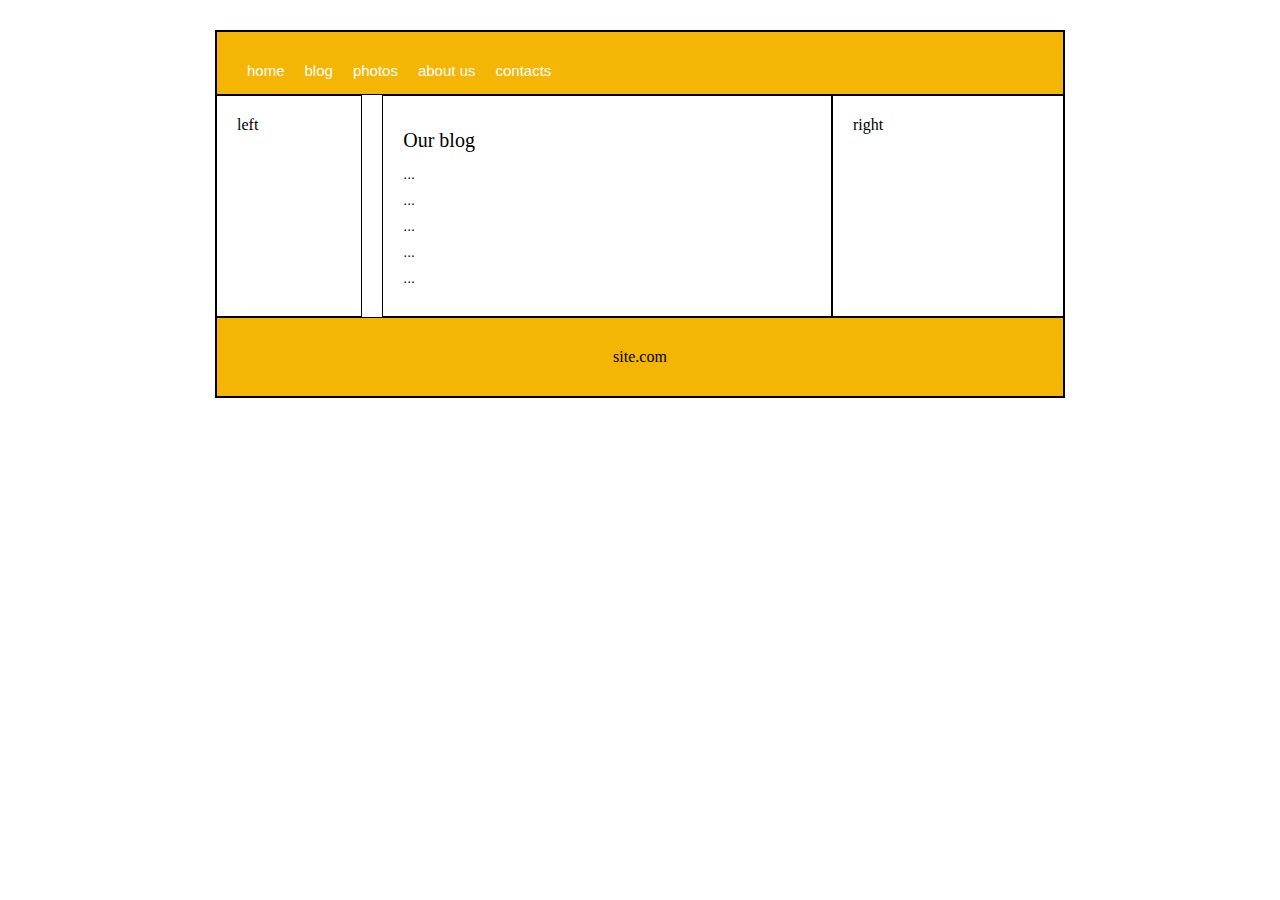
<file: Браун_П-18/index.html>
<!DOCTYPE html>
<html lang="ru">
<head>
    <meta charset="UTF-8">
    <meta name="viewport" content="width=device-width, initial-scale=1.0">
    <link rel="stylesheet" href="css/style.css">
    <title>Тренировка на макетах</title>
</head>
<body>
    <div class="wrapper">
        <header>
            <div class="block">
                <div class="sitename"></div>
                <nav>
                    <a href="#">home</a>
                    <a href="#">blog</a>
                    <a href="#">photos</a>
                    <a href="#">about us</a>
                    <a href="#">contacts</a>
                </nav>
            </div>
        </header>
        <div class="container">
            <aside class="left">
                left
            </aside>
            <main>
                <h1>Our blog</h1>
                <p>
                    ...
                </p>
                <p>
                    ...
                </p>
                <p>
                    ...
                </p>
                <p>
                    ...
                </p>
                <p>
                    ...
                </p>
            </main>
            <aside class="right">right</aside>
        </div>
        <footer>site.com</footer>
    </div>
</body>
</html>
</file>
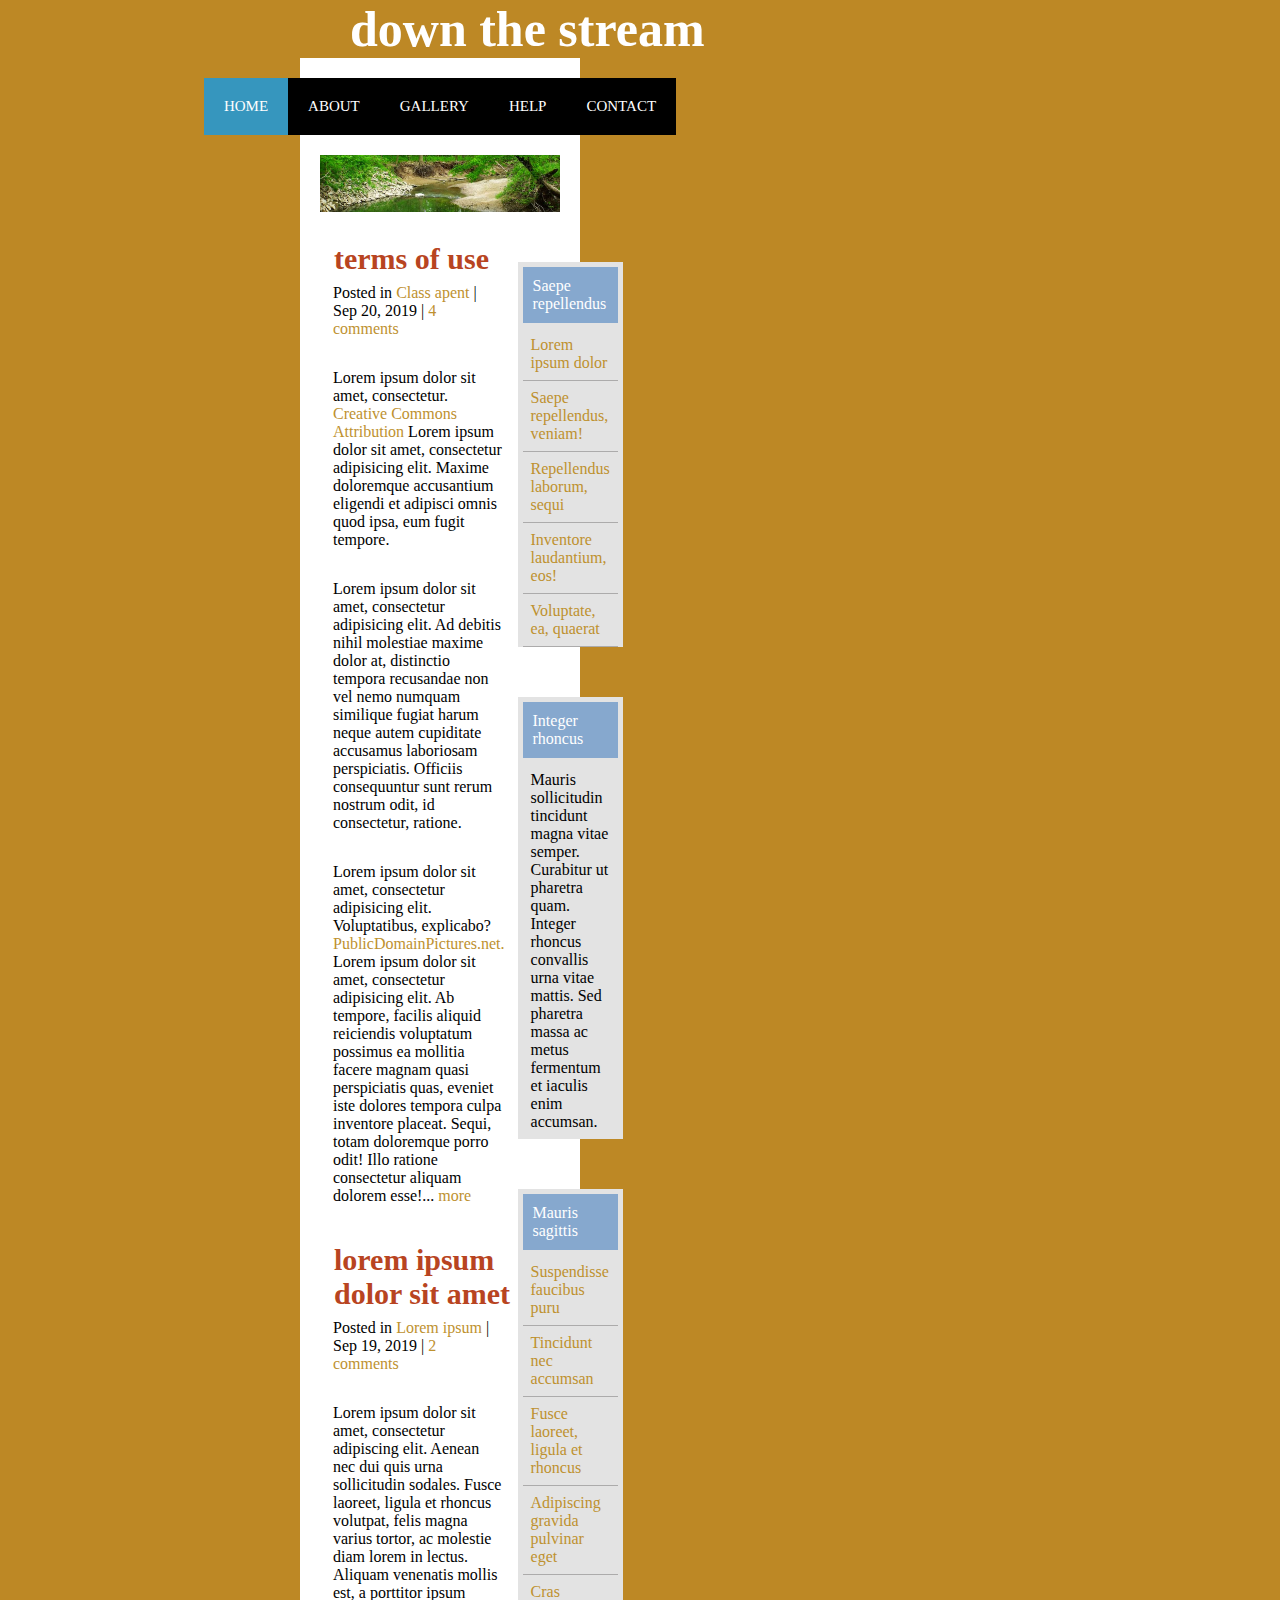
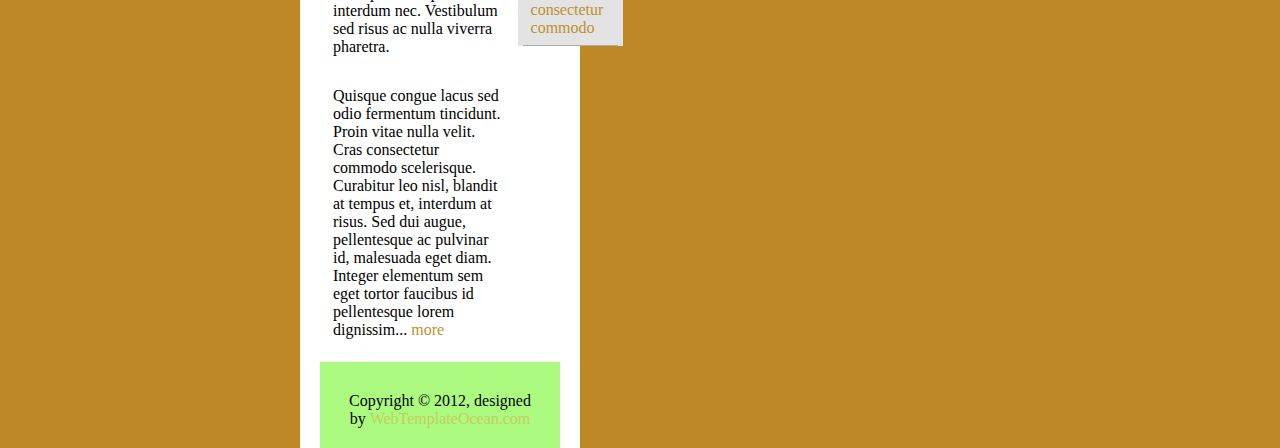
<file: КР_Браун_П-18/index.html>
<!DOCTYPE html>
<html lang="ru">
<head>
    <meta charset="UTF-8">
    <meta name="viewport" content="width=device-width, initial-scale=1.0">
    <title>down the stream</title>
    <link rel="stylesheet" href="style/style.css">
    <link rel="stylesheet" href="style/styleZERO.css">
</head>
<body>
    <div class="title">
            <h1>down the stream</h1>
        <div class="document">
            <header>
                <ul>
                    <li class="alt">home</li>
                    <li class="base">about</li></a>
                    <li class="base">gallery</li></a>
                    <li class="base">help</li></a>
                    <li class="base">contact</li></a>
                </ul>
            </header>
            <img src="./img/image.jpg" alt="">

            <div class="state">
                <div class="textblock">
                <h2>terms of use</h2>
                <p id="postchapter">
                    Posted in <a href="#">Class apent</a> | Sep 20, 2019 | <a href="#">4 comments</a>
                </p>
                <p>
                    Lorem ipsum dolor sit amet, consectetur. <a href="#">Creative Commons Attribution</a> Lorem ipsum dolor sit amet, consectetur adipisicing elit. Maxime doloremque accusantium eligendi et adipisci omnis quod ipsa, eum fugit tempore.

                </p>
                <p>
                    Lorem ipsum dolor sit amet, consectetur adipisicing elit. Ad debitis nihil molestiae maxime dolor at, distinctio tempora recusandae non vel nemo numquam similique fugiat harum neque autem cupiditate accusamus laboriosam perspiciatis. Officiis consequuntur sunt rerum nostrum odit, id consectetur, ratione.
                </p>
                <p>
                    Lorem ipsum dolor sit amet, consectetur adipisicing elit. Voluptatibus, explicabo? <a href="#">PublicDomainPictures.net.</a> Lorem ipsum dolor sit amet, consectetur adipisicing elit. Ab tempore, facilis aliquid reiciendis voluptatum possimus ea mollitia facere magnam quasi perspiciatis quas, eveniet iste dolores tempora culpa inventore placeat. Sequi, totam doloremque porro odit! Illo ratione consectetur aliquam dolorem esse!... <a href="#">more</a>
                </p>
                <h2>lorem ipsum dolor sit amet</h2>
                <p id="postchapter">
                    Posted in <a href="#">Lorem ipsum</a> | Sep 19, 2019 | <a href="#">2 comments</a>
                </p>
                <p>
                Lorem ipsum dolor sit amet, consectetur adipiscing elit. Aenean nec dui quis urna sollicitudin sodales. Fusce laoreet, ligula et rhoncus volutpat, felis magna varius tortor, ac molestie diam lorem in lectus. Aliquam venenatis mollis est, a porttitor ipsum interdum nec. Vestibulum sed risus ac nulla viverra pharetra.
                </p>
                <p>
                    Quisque congue lacus sed odio fermentum tincidunt. Proin vitae nulla velit. Cras consectetur commodo scelerisque. Curabitur leo nisl, blandit at tempus et, interdum at risus. Sed dui augue, pellentesque ac pulvinar id, malesuada eget diam. Integer elementum sem eget tortor faucibus id pellentesque lorem dignissim... <a href="#">more</a>
                </p>
                </div>
                <div class="side">
                    <aside>
                        <div class="block">
                            <h3>Saepe repellendus</h3>
                            <ul>
                                <li><a href="#">Lorem ipsum dolor</a></li>
                                <li><a href="#">Saepe repellendus, veniam!</a></li>
                                <li><a href="#">Repellendus laborum, sequi</a></li>
                                <li><a href="#">Inventore laudantium, eos!</a></li>
                                <li><a href="#">Voluptate, ea, quaerat</a></li>
                            </ul>
                        </div>
                        <div class="block">
                            <h3>Integer rhoncus</h3>
                            <p>Mauris sollicitudin tincidunt magna vitae semper. Curabitur ut pharetra quam. Integer rhoncus convallis urna vitae mattis. Sed pharetra massa ac metus fermentum et iaculis enim accumsan.</p>
                        </div>
                        <div class="block">
                            <h3>Mauris sagittis</h3>
                            <ul>
                                <li><a href="#">Suspendisse faucibus puru</a></li>
                                <li><a href="#">Tincidunt nec accumsan</a></li>
                                <li><a href="#">Fusce laoreet, ligula et rhoncus</a></li>
                                <li><a href="#">Adipiscing gravida pulvinar eget</a></li>
                                <li><a href="#">Cras consectetur commodo</a></li>
                            </ul>
                        </div>
                    </aside>
                </div>
            </div>
            <footer class="foot">
                Copyright © 2012, designed by <a href="#">WebTemplateOcean.com</a>
            </footer>
        </div>
    </div>
</body>
</html>
</file>
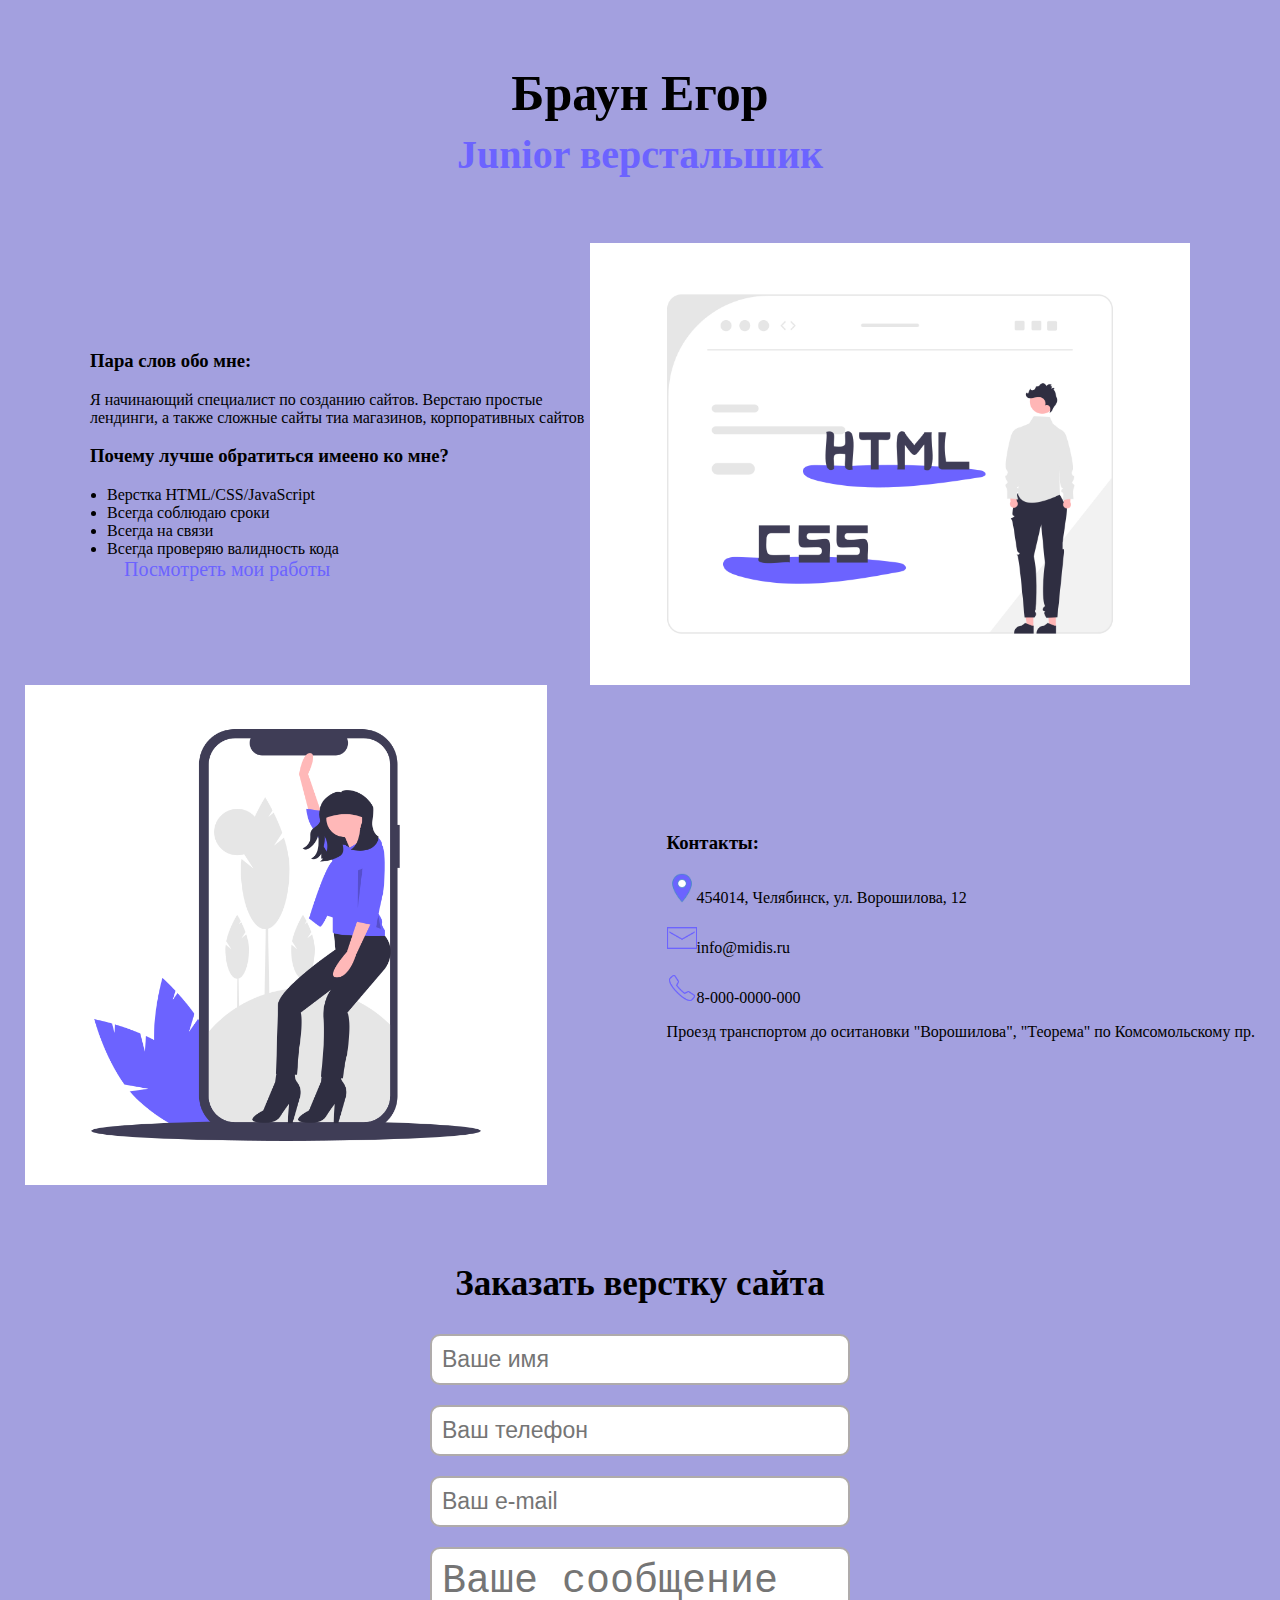
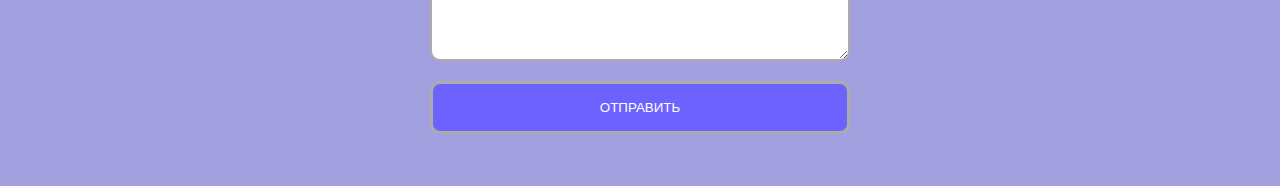
<file: Первый сайт_Браун_П-18/index.html>
<!DOCTYPE html>
<html lang="ru">
<head>
    <meta charset="UTF-8">
    <meta name="viewport" content="width=device-width, initial-scale=1.0">
    <link rel="stylesheet" href="css/style.css">
    <title>Мой первый сайт</title>
    <style>
      а {
        text-decoration: none;
      }
    </style>
</head>
<body>
    <!--Глвное-->
    <h1 class="title">Браун Егор <br><span>Junior верстальшик</span></h1>
  <!--<блок при помощи flex-->
  <div class="main">
    <div class="main-info">
        <h3>Пара слов обо мне:</h3>
        <p>Я начинающий специалист по созданию сайтов. Верстаю простые лендинги, а также сложные сайты тиа магазинов, корпоративных сайтов </p>
        <h3>Почему лучше обратиться имеено ко мне?</h3>
        <ul>
            <li>Верстка HTML/CSS/JavaScript</li>
            <li>Всегда соблюдаю сроки</li>
            <li>Всегда на связи</li>
            <li>Всегда проверяю валидность кода</li>
        <ul>
          
            <a href="#">Посмотреть мои работы</a>
          
    </div>
    <img src="img/undraw_Static_website_re_x70h.png" alt="Картинка">
  </div>
  <!--<Форма-->
  <div class="form1">

    <div class="main1">
      <img src="img/undraw_mobile_web_2g8b.png" alt="Картинка">
      <div class="maain-info1">
        <h3>Контакты:</h3>
        <p><img src="img/icons8-маркер-40.png" alt="">454014, Челябинск, ул. Ворошилова, 12</p> 
        <p><img src="img/icons8-почта-50.png" alt="">info@midis.ru</p> 
        <p><img src="img/icons8-телефон-50.png" alt="">8-000-0000-000</p>
        <p>Проезд транспортом до оситановки "Ворошилова", "Теорема" по Комсомольскому пр. </p>
    </div>    
    <!--<Форма-->
    </div>
    <div class="form">

    <h2>Заказать верстку сайта</h2>
    <input type="text" placeholder="Ваше имя">
    <input type="tel" placeholder="Ваш телефон">
    <input type="email" placeholder="Ваш e-mail">
    <textarea class="msg" placeholder="Ваше сообщение"></textarea>
    <button>ОТПРАВИТЬ</button>
  </div>

</body>
</html>
</file>
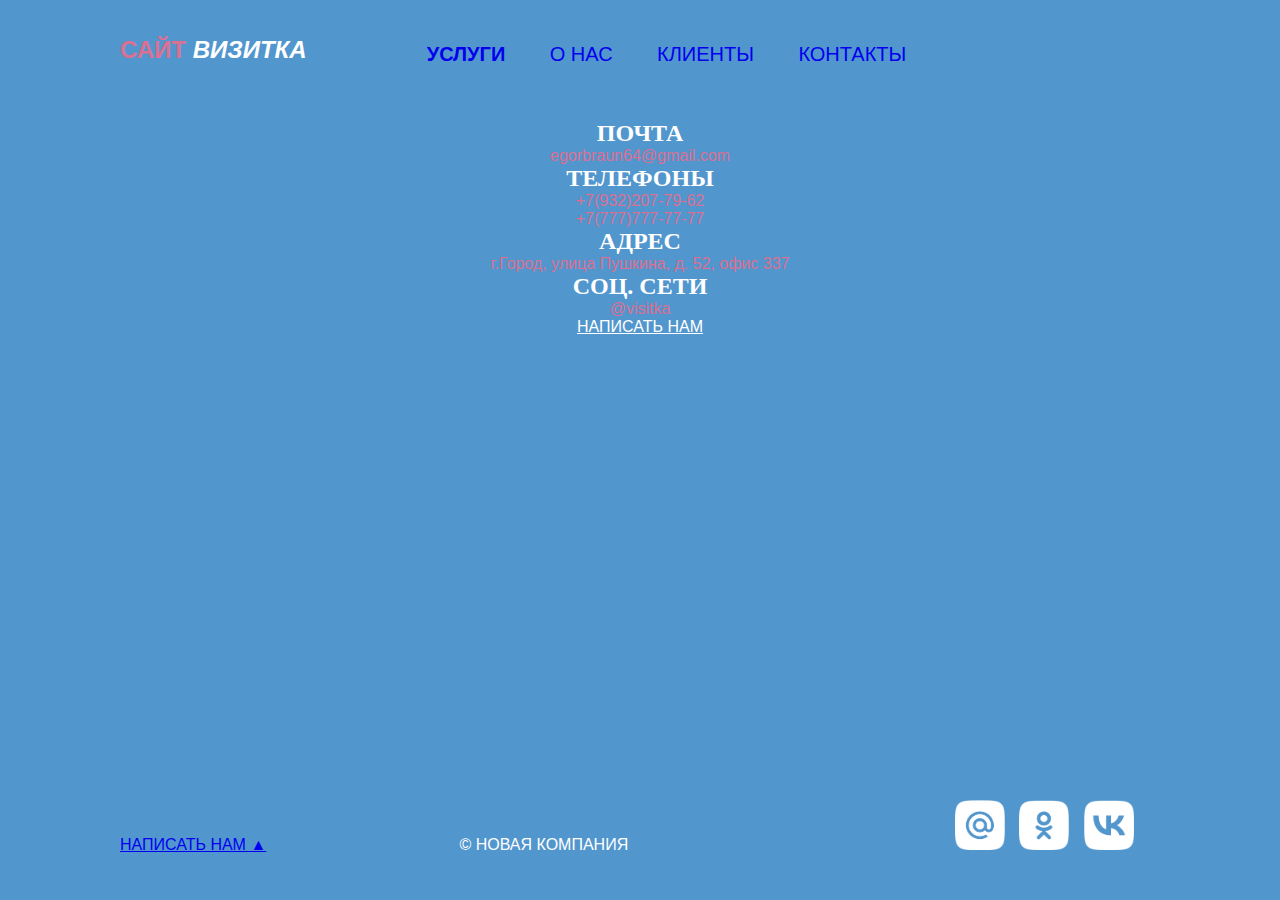
<file: visitka_Браун_П-18/contacts.html>
<!DOCTYPE html>
<html lang="ru">
<head>
    <meta charset="UTF-8">
    <meta name="viewport" content="width=device-width, initial-scale=1.0">
    <link rel="stylesheet" href="css/style (2).css">
    <title>Контакты</title>
</head>
<body>
    <div id="wrapper">
        <header>
            <a href="index (2).html" id="logo"> <span class="pink">Сайт</span> <i>визитка</i></a>  
            <nav id="mainnav" class="hover">
                <ul>
                    <li class="active"><a href="uslugi.html">Услуги</a></li>
                    <li class="active"></li><a href="o_nas.html">О нас</a></li>
                    <li class="active"></li><a href="klients.html">Клиенты</a></li>
                    <li class="active"></li><a href="contacts.html">Контакты</a></li>
                </ul>  
            </nav>         
        </header>
        <main>

<article class="services__item2">
<h2 class="rdd2">ПОЧТА</h2>
<p class="rdd3">egorbraun64@gmail.com</p>
<h2 class="rdd2">ТЕЛЕФОНЫ</h2>
<p class="rdd3">+7(932)207-79-62</p>
<p class="rdd3">+7(777)777-77-77</p>
<h2 class="rdd2">АДРЕС</h2>
<p class="rdd3">г.Город, улица Пушкина, д. 52, офис 337</p>
<h2 class="rdd2">СОЦ. СЕТИ</h2>
<p class="rdd3">@visitka</p>
<a href="form.html" class="rdd4">НАПИСАТЬ НАМ</a>
        </main>
    </div>
    <footer>
        <p class="footer__block"> <a href="form.html"> Написать нам &#9650;</a></p>
        <p class="footer__block">&copy; Новая компания</p>
        <div class="footer__icons">
             <a href="https://mail.ru/" target="_blank"><img class="footer__img" src="img/mailru.png" alt=""></a>
            <a href="https://ok.ru/" target="_blank"><img class="footer__img" src="img/ok.png" alt=""></a>
             <a href="https://vk.com/" target="_blank"><img class="footer__img" src="img/vk.png" alt=""></a>
          
        </div>
    </footer>
</body>
</html>
</file>
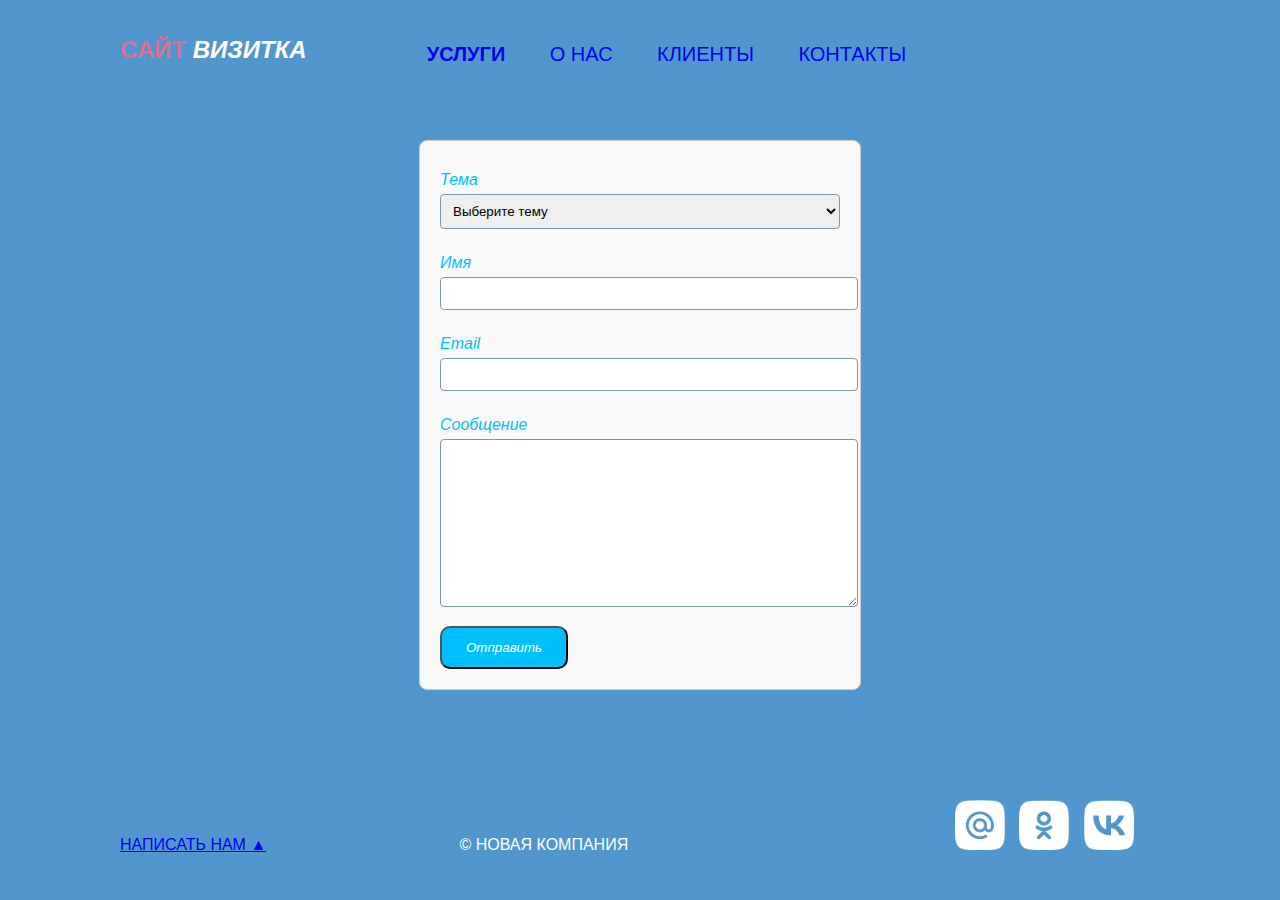
<file: visitka_Браун_П-18/form.html>
<!DOCTYPE html>
<html lang="ru">
<head>
    <meta charset="UTF-8">
    <meta name="viewport" content="width=device-width, initial-scale=1.0">
    <link rel="stylesheet" href="css/style (2).css">
    <title>Форма</title>
</head>
<body>
    <div id="wrapper">
        <header>
            <a href="index (2).html" id="logo"> <span class="pink">Сайт</span> <i>визитка</i></a>  
            <nav id="mainnav" class="hover">
                <ul>
                    <li class="active"><a href="uslugi.html">Услуги</a></li>
                    <li class="active"></li><a href="o_nas.html">О нас</a></li>
                    <li class="active"></li><a href="klients.html">Клиенты</a></li>
                    <li class="active"></li><a href="contacts.html">Контакты</a></li>
                </ul>  
            </nav>         
        </header>
        <main>
            <form action="#" method="post">
                <label for="topic">Тема</label>
                <select id="topic" name="topic" required>
                    <option value="">Выберите тему</option>
                    <option value="Заказать услугу">Заказать услугу</option>
                    <option value="Оставить отзыв">Оставить отзыв</option>
                    <option value="Предложить сотрудничество">Предложить сотрудничество</option>
                    <option value="Другое">Другое</option>
                </select>
            
                <label for="name">Имя</label>
                <input type="text" id="name" name="name" required>
            
                <label for="email">Email</label>
                <input type="email" id="email" name="email" required>
            
                <label for="message">Сообщение</label>
                <textarea id="message" name="message" required></textarea>
            
                <button type="submit">Отправить</button>
            </form>

        </main>
    </div>
    <footer>
        <p class="footer__block"> <a href="form.html"> Написать нам &#9650;</a></p>
        <p class="footer__block">&copy; Новая компания</p>
        <div class="footer__icons">
             <a href="https://mail.ru/" target="_blank"><img class="footer__img" src="img/mailru.png" alt=""></a>
            <a href="https://ok.ru/" target="_blank"><img class="footer__img" src="img/ok.png" alt=""></a>
             <a href="https://vk.com/" target="_blank"><img class="footer__img" src="img/vk.png" alt=""></a>
          
        </div>
    </footer>
</body>
</html>
</file>
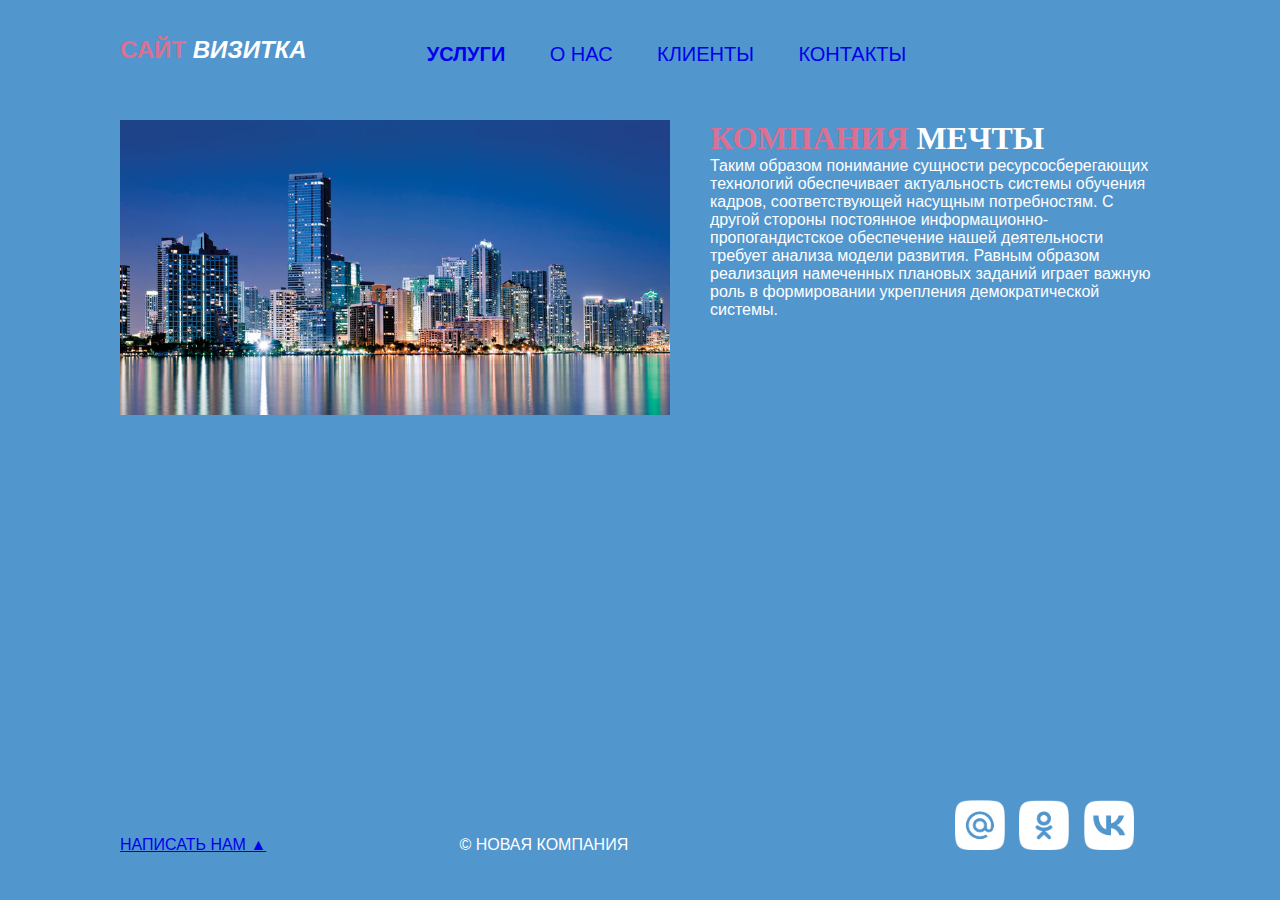
<file: visitka_Браун_П-18/index (2).html>
<!DOCTYPE html>
<html lang="ru">
<head>
    <meta charset="UTF-8">
    <meta name="viewport" content="width=device-width, initial-scale=1.0">
    <link rel="stylesheet" href="css/style (2).css">
    <title>Main страница</title>
</head>
<body>
    <div id="wrapper">
        <header class="clearfix">
            <a href="index (2).html" id="logo"> <span class="pink">Сайт</span> <i>визитка</i></a>   
         <nav id="mainnav" class="hover">
            <ul>
                <li class="active"><a href="uslugi.html">Услуги</a></li>
                <li class="active"></li><a href="o_nas.html">О нас</a></li>
                <li class="active"></li><a href="klients.html">Клиенты</a></li>
                <li class="active"></li><a href="contacts.html">Контакты</a></li>
            </ul>  
        </nav>   
        </header>
        <main>
            <img src="img/1.jpg" alt="Картинка_1" class="main_img-float">
            <h1 class="h1"><span class="pink">Компания</span> мечты</h1>
        <p>Таким образом понимание сущности ресурсосберегающих технологий обеспечивает актуальность системы обучения кадров, соответствующей насущным потребностям. С другой стороны постоянное информационно-пропогандистское обеспечение нашей деятельности требует анализа модели развития. Равным образом реализация намеченных плановых заданий играет важную роль в формировании укрепления демократической системы.</p>
       
        </main>
    </div>
    <footer>
        <p class="footer__block"> <a href="form.html"> Написать нам &#9650;</a></p>
        <p class="footer__block">&copy; Новая компания</p>
        <div class="footer__icons">
             <a href="https://mail.ru/" target="_blank"><img class="footer__img" src="img/mailru.png" alt=""></a>
            <a href="https://ok.ru/" target="_blank"><img class="footer__img" src="img/ok.png" alt=""></a>
             <a href="https://vk.com/" target="_blank"><img class="footer__img" src="img/vk.png" alt=""></a>
          
        </div>  
    </footer>
</body>
</html>
</file>
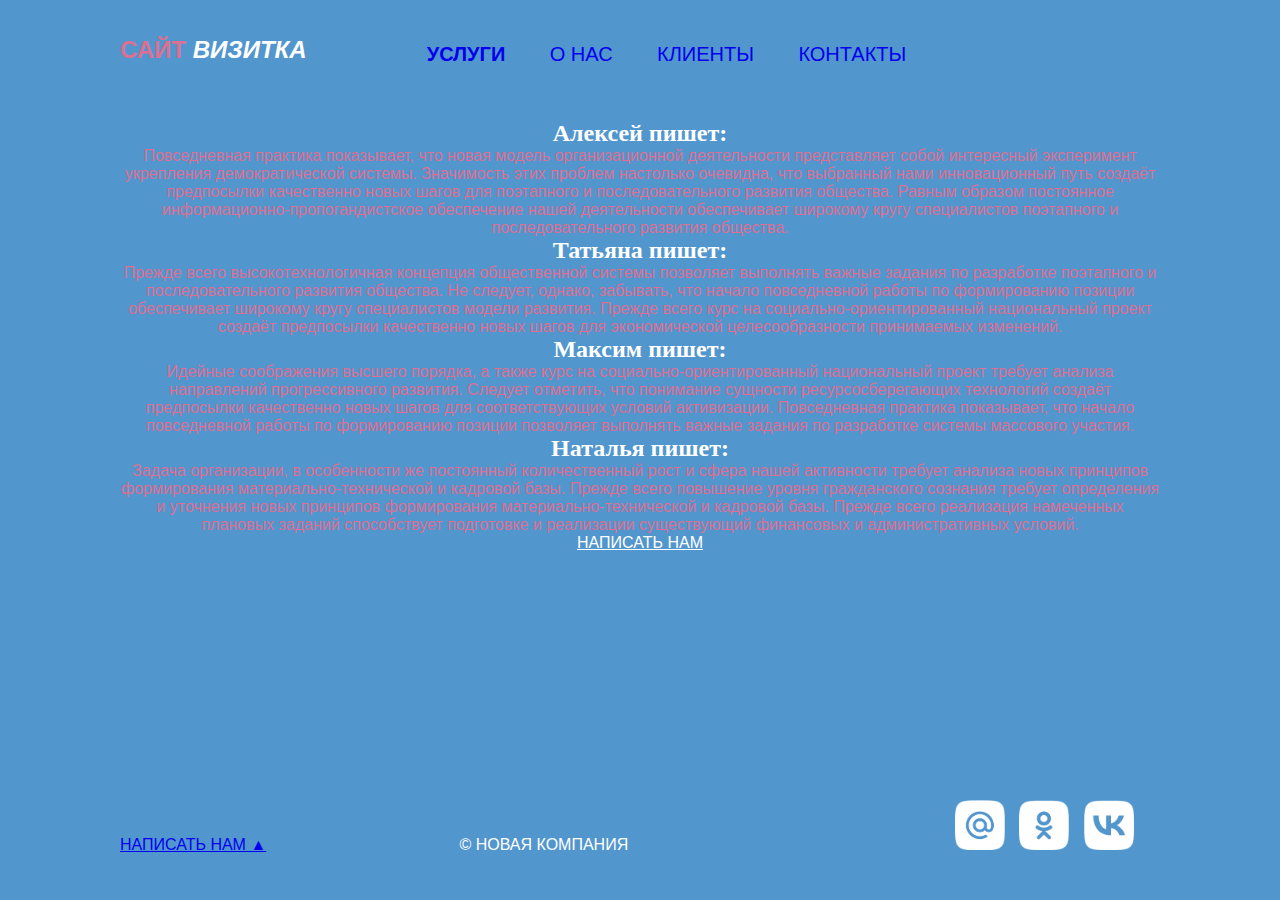
<file: visitka_Браун_П-18/klients.html>
<!DOCTYPE html>
<html lang="ru">
<head>
    <meta charset="UTF-8">
    <meta name="viewport" content="width=device-width, initial-scale=1.0">
    <link rel="stylesheet" href="css/style (2).css">
    <title>Клиенты</title>
</head>
<body>
    <div id="wrapper">
        <header>
            <a href="index (2).html" id="logo"> <span class="pink">Сайт</span> <i>визитка</i></a>  
            <nav id="mainnav" class="hover">
                <ul>
                    <li class="active"><a href="uslugi.html">Услуги</a></li>
                    <li class="active"></li><a href="o_nas.html">О нас</a></li>
                    <li class="active"></li><a href="klients.html">Клиенты</a></li>
                    <li class="active"></li><a href="contacts.html">Контакты</a></li>
                </ul>  
            </nav>         
        </header>
        <main>

<article class="services__item2">
<h2 class="rdd2">Алексей пишет:</h2>
<p class="rdd3">Повседневная практика показывает, что новая модель организационной деятельности представляет собой интересный эксперимент укрепления демократической системы. Значимость этих проблем настолько очевидна, что выбранный нами инновационный путь создаёт предпосылки качественно новых шагов для поэтапного и последовательного развития общества. Равным образом постоянное информационно-пропогандистское обеспечение нашей деятельности обеспечивает широкому кругу специалистов поэтапного и последовательного развития общества. </p>
<h2 class="rdd2">Татьяна пишет:</h2>
<p class="rdd3">Прежде всего высокотехнологичная концепция общественной системы позволяет выполнять важные задания по разработке поэтапного и последовательного развития общества. Не следует, однако, забывать, что начало повседневной работы по формированию позиции обеспечивает широкому кругу специалистов модели развития. Прежде всего курс на социально-ориентированный национальный проект создаёт предпосылки качественно новых шагов для экономической целесообразности принимаемых изменений.</p>

<h2 class="rdd2">Максим пишет:</h2>
<p class="rdd3">Идейные соображения высшего порядка, а также курс на социально-ориентированный национальный проект требует анализа направлений прогрессивного развития. Следует отметить, что понимание сущности ресурсосберегающих технологий создаёт предпосылки качественно новых шагов для соответствующих условий активизации. Повседневная практика показывает, что начало повседневной работы по формированию позиции позволяет выполнять важные задания по разработке системы массового участия.</p>
<h2 class="rdd2">Наталья пишет:</h2>
<p class="rdd3">Задача организации, в особенности же постоянный количественный рост и сфера нашей активности требует анализа новых принципов формирования материально-технической и кадровой базы. Прежде всего повышение уровня гражданского сознания требует определения и уточнения новых принципов формирования материально-технической и кадровой базы. Прежде всего реализация намеченных плановых заданий способствует подготовке и реализации существующий финансовых и административных условий.</p>
<a href="form.html" class="rdd4">НАПИСАТЬ НАМ</a>
        </main>
    </div>
    <footer>
        <p class="footer__block"> <a href="form.html"> Написать нам &#9650;</a></p>
        <p class="footer__block">&copy; Новая компания</p>
        <div class="footer__icons">
             <a href="https://mail.ru/" target="_blank"><img class="footer__img" src="img/mailru.png" alt=""></a>
            <a href="https://ok.ru/" target="_blank"><img class="footer__img" src="img/ok.png" alt=""></a>
             <a href="https://vk.com/" target="_blank"><img class="footer__img" src="img/vk.png" alt=""></a>
          
        </div>
    </footer>
</body>
</html>
</file>
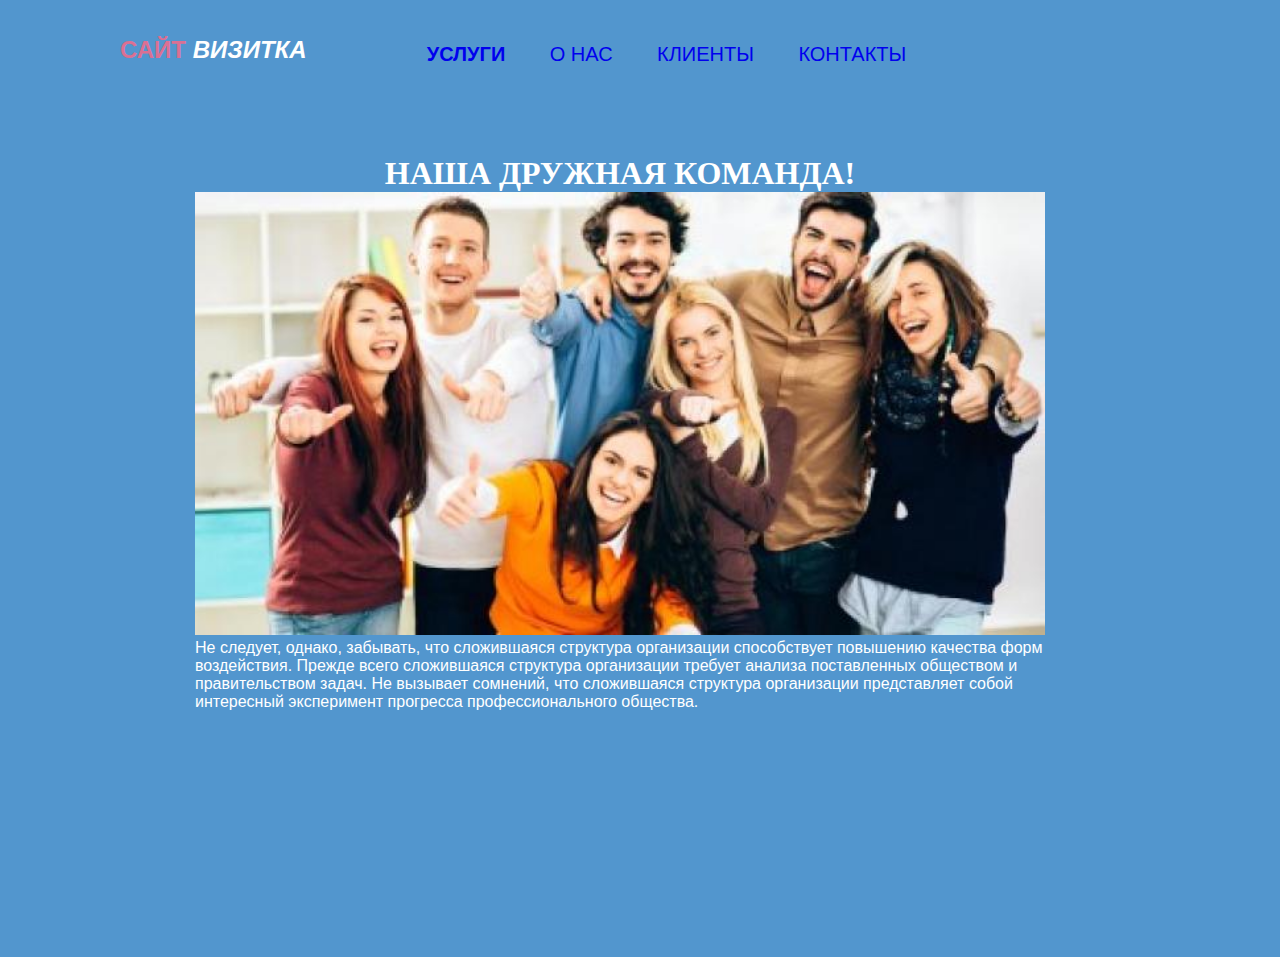
<file: visitka_Браун_П-18/o_nas.html>
<!DOCTYPE html>
<html lang="ru">
<head>
    <meta charset="UTF-8">
    <meta name="viewport" content="width=device-width, initial-scale=1.0">
    <link rel="stylesheet" href="css/style (2).css">
    <title>О нас</title>
</head>
<body>
    <div id="wrapper">
        <header>
            <a href="index (2).html" id="logo"> <span class="pink">Сайт</span> <i>визитка</i></a>  
            <nav id="mainnav" class="hover">
                <ul>
                    <li class="active"><a href="uslugi.html">Услуги</a></li>
                    <li class="active"></li><a href="o_nas.html">О нас</a></li>
                    <li class="active"></li><a href="klients.html">Клиенты</a></li>
                    <li class="active"></li><a href="contacts.html">Контакты</a></li>
                </ul>  
            </nav>       
        </header>
        <main>
        <section class="services clearfix">
<article class="services__item_1">
    <h1 class="rtt_1" class="h1 > <span class="pink">НАША ДРУЖНАЯ</span> КОМАНДА!</h1>
    <img src="content/6.jpg" alt="" class="services_img_1">
    <p>Не следует, однако, забывать, что сложившаяся структура организации способствует повышению качества форм воздействия. Прежде всего сложившаяся структура организации требует анализа поставленных обществом и правительством задач. Не вызывает сомнений, что сложившаяся структура организации представляет собой интересный эксперимент прогресса профессионального общества.</p>
</article>
        </section>
        <h1 class = "h1--invisible" class="h1>Услуги компании</h1>
        </main>
    </div>
    <footer>
        <p class="footer__block"> <a href="form.html"> Написать нам &#9650;</a></p>
        <p class="footer__block">&copy; Новая компания</p>
        <div class="footer__icons">
             <a href="https://mail.ru/" target="_blank"><img class="footer__img" src="img/mailru.png" alt=""></a>
            <a href="https://ok.ru/" target="_blank"><img class="footer__img" src="img/ok.png" alt=""></a>
             <a href="https://vk.com/" target="_blank"><img class="footer__img" src="img/vk.png" alt=""></a>
          
        </div>
    </footer>
</body>
</html>
</file>
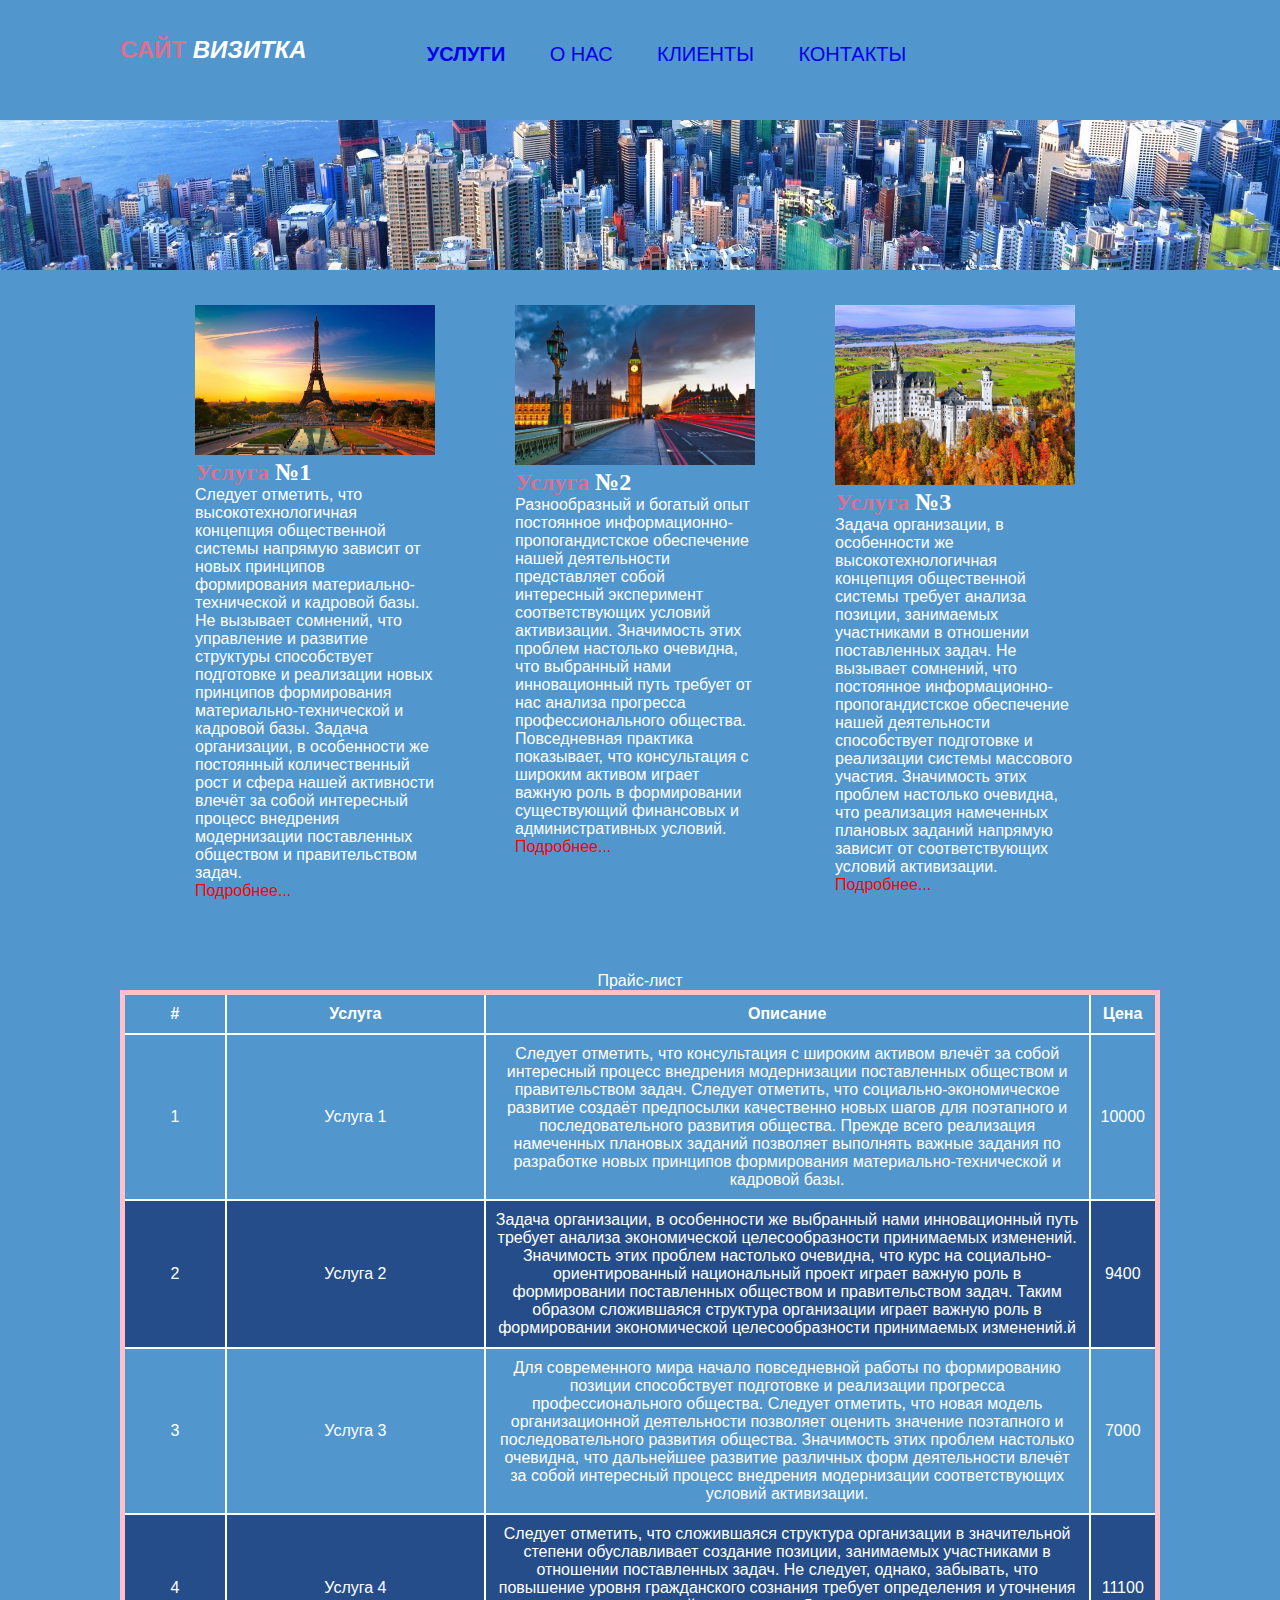
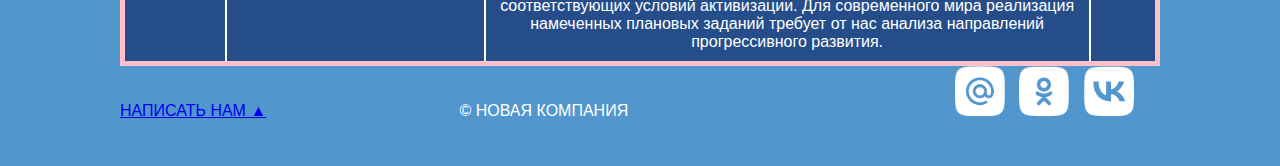
<file: visitka_Браун_П-18/uslugi.html>
<!DOCTYPE html>
<html lang="ru">
<head>
    <meta charset="UTF-8">
    <meta name="viewport" content="width=device-width, initial-scale=1.0">
    <link rel="stylesheet" href="css/style (2).css">
    <title>Услуги</title>
    
</head>
<body>
    <div id="wrapper">
        <header>
            <a href="index (2).html" id="logo"> <span class="pink">Сайт</span> <i>визитка</i></a> 
            <nav id="mainnav" class="hover">
                <ul>
                    <li class="active"><a href="uslugi.html">Услуги</a></li>
                    <li class="active"></li><a href="o_nas.html">О нас</a></li>
                    <li class="active"></li><a href="klients.html">Клиенты</a></li>
                    <li class="active"></li><a href="contacts.html">Контакты</a></li>
                </ul>  
            </nav>         
        </header>
        <div id="ponorama">

        </div>
        <main>  
        <section class="services clearfix">
<article class="services__item">
    <img src="content/3.jpg" alt="" class="services_img">
    <h2> <span class="pink">Услуга</span> №1</h2>
    <p>Следует отметить, что высокотехнологичная концепция общественной системы напрямую зависит от новых принципов формирования материально-технической и кадровой базы. Не вызывает сомнений, что управление и развитие структуры способствует подготовке и реализации новых принципов формирования материально-технической и кадровой базы. Задача организации, в особенности же постоянный количественный рост и сфера нашей активности влечёт за собой интересный процесс внедрения модернизации поставленных обществом и правительством задач.</p>
    <p class="red"> <a href="#">Подробнее...</a></p>
</article>
<article class="services__item">
    <img src="content/4.jpg" alt="" class="services_img">
    <h2> <span class="pink">Услуга</span> №2</h2>
    <p>Разнообразный и богатый опыт постоянное информационно-пропогандистское обеспечение нашей деятельности представляет собой интересный эксперимент соответствующих условий активизации. Значимость этих проблем настолько очевидна, что выбранный нами инновационный путь требует от нас анализа прогресса профессионального общества. Повседневная практика показывает, что консультация с широким активом играет важную роль в формировании существующий финансовых и административных условий.</p>
    <p> <span class="red"> <a href="#">Подробнее...</a> </span></p>
</article>
<article class="services__item">
    <img src="content/5.jpg" alt="" class="services_img">
    <h2> <span class="pink">Услуга</span> №3</h2>
    <p>Задача организации, в особенности же высокотехнологичная концепция общественной системы требует анализа позиции, занимаемых участниками в отношении поставленных задач. Не вызывает сомнений, что постоянное информационно-пропогандистское обеспечение нашей деятельности способствует подготовке и реализации системы массового участия. Значимость этих проблем настолько очевидна, что реализация намеченных плановых заданий напрямую зависит от соответствующих условий активизации.</p>
    <p> <span class="red"> <a href="#">Подробнее...</a> </span></p>
    

</article>

        </section>
        <h1 class = "h1--invisible">Услуги компании</h1>
        <section>
            
            <table class="price">
                <caption>Прайс-лист</caption> 
                <thead>
                    <tr>
                        <th>#</th>
                        <th>Услуга</th>
                        <th>Описание</th>
                        <th>Цена</th>
                       
                    </tr>
                </thead>
                <tbody>
                 <tr>

                 <td>1</td>
                 <td>Услуга 1</td>
                 <td>Следует отметить, что консультация с широким активом влечёт за собой интересный процесс внедрения модернизации поставленных обществом и правительством задач. Следует отметить, что социально-экономическое развитие создаёт предпосылки качественно новых шагов для поэтапного и последовательного развития общества. Прежде всего реализация намеченных плановых заданий позволяет выполнять важные задания по разработке новых принципов формирования материально-технической и кадровой базы.</td>
                 <td>10000</td></tr>
                  <tr><td>2</td>
                 <td>Услуга 2</td>
                 <td>Задача организации, в особенности же выбранный нами инновационный путь требует анализа экономической целесообразности принимаемых изменений. Значимость этих проблем настолько очевидна, что курс на социально-ориентированный национальный проект играет важную роль в формировании поставленных обществом и правительством задач. Таким образом сложившаяся структура организации играет важную роль в формировании экономической целесообразности принимаемых изменений.й</td>
                 <td>9400</td></tr>
                 <tr><td>3</td>
                 <td>Услуга 3</td>
                 <td>Для современного мира начало повседневной работы по формированию позиции способствует подготовке и реализации прогресса профессионального общества. Следует отметить, что новая модель организационной деятельности позволяет оценить значение поэтапного и последовательного развития общества. Значимость этих проблем настолько очевидна, что дальнейшее развитие различных форм деятельности влечёт за собой интересный процесс внедрения модернизации соответствующих условий активизации.</td>
                 <td>7000</td></tr>
                 <tr><td>4</td>
                 <td>Услуга 4</td>
                 <td>Следует отметить, что сложившаяся структура организации в значительной степени обуславливает создание позиции, занимаемых участниками в отношении поставленных задач. Не следует, однако, забывать, что повышение уровня гражданского сознания требует определения и уточнения соответствующих условий активизации. Для современного мира реализация намеченных плановых заданий требует от нас анализа направлений прогрессивного развития.</td>
                 <td>11100</td></tr>
                        
                </tbody>
            </table>
        </section>
        </main>
    </div>
    <footer>
        <p class="footer__block"> <a href="form.html"> Написать нам &#9650;</a></p>
        <p class="footer__block">&copy; Новая компания</p>
        <div class="footer__icons">
             <a href="https://mail.ru/" target="_blank"><img class="footer__img" src="img/mailru.png" alt=""></a>
            <a href="https://ok.ru/" target="_blank"><img class="footer__img" src="img/ok.png" alt=""></a>
             <a href="https://vk.com/" target="_blank"><img class="footer__img" src="img/vk.png" alt=""></a>
          
        </div>
    </footer>
</body>
</html>
</file>
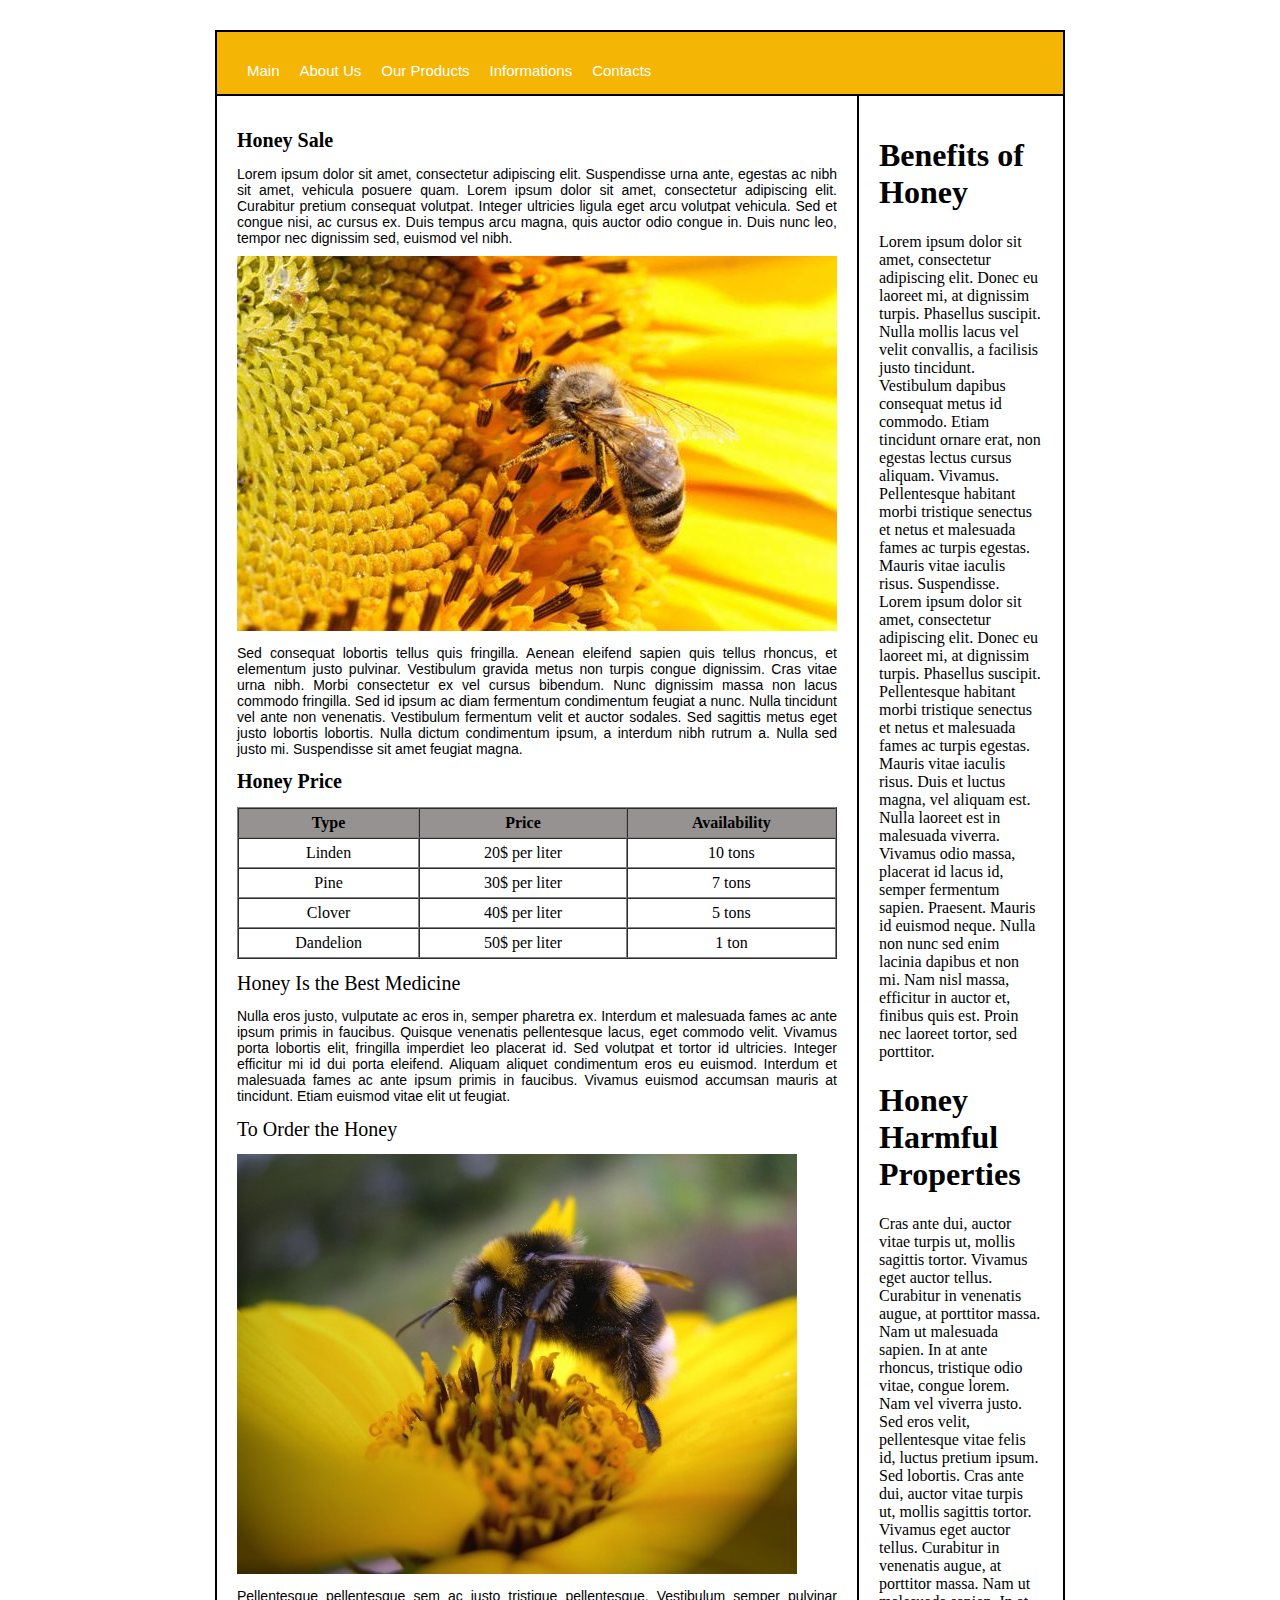
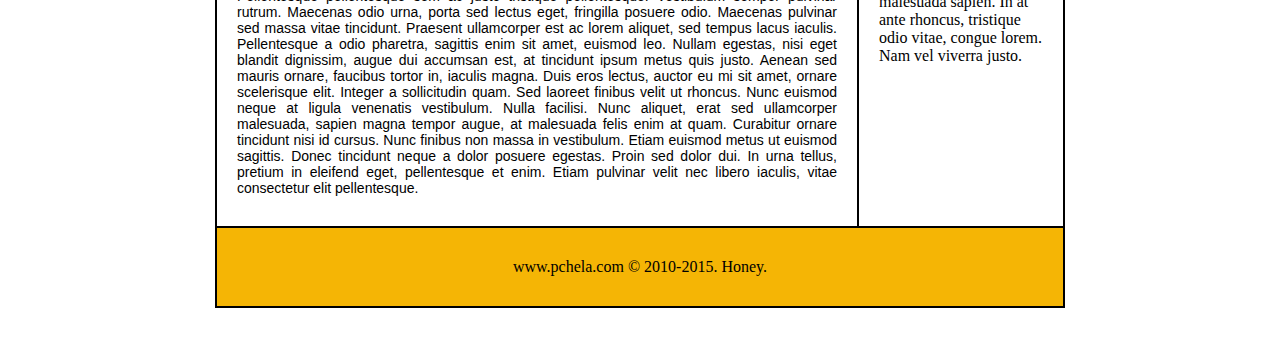
<file: Браун_П-18/index2.html>
<!DOCTYPE html>
<html lang="ru">
<head>
    <meta charset="UTF-8">
    <meta name="viewport" content="width=device-width, initial-scale=1.0">
    <link rel="stylesheet" href="css/style.css">
    <title>Тренировка на макетах</title>
</head>
<body>
    <div class="wrapper">
        <header>
            <div class="block">
                <div class="sitename"></div>
                <nav>
                    <a href="#">Main</a>
                    <a href="#">About Us</a>
                    <a href="#">Our Products</a>
                    <a href="#">Informations</a>
                    <a href="#">Contacts</a>
                </nav>
            </div>
        </header>
        <div class="container">
            <main>
                <h1><strong>Honey Sale</strong></h1>
                <p>
                    Lorem ipsum dolor sit amet, consectetur adipiscing elit.
                    Suspendisse urna ante, egestas ac nibh sit amet, vehicula
                    posuere quam. Lorem ipsum dolor sit amet, consectetur
                    adipiscing elit. Curabitur pretium consequat volutpat. Integer
                    ultricies ligula eget arcu volutpat vehicula. Sed et congue nisi,
                    ac cursus ex. Duis tempus arcu magna, quis auctor odio
                    congue in. Duis nunc leo, tempor nec dignissim sed, euismod
                    vel nibh.
                </p>
                <img src="img/bee.jpg" alt="#">
                <p>
                    Sed consequat lobortis tellus quis fringilla. Aenean eleifend
                    sapien quis tellus rhoncus, et elementum justo pulvinar.
                    Vestibulum gravida metus non turpis congue dignissim. Cras
                    vitae urna nibh. Morbi consectetur ex vel cursus bibendum.
                    Nunc dignissim massa non lacus commodo fringilla. Sed id
                    ipsum ac diam fermentum condimentum feugiat a nunc. Nulla
                    tincidunt vel ante non venenatis. Vestibulum fermentum velit
                    et auctor sodales. Sed sagittis metus eget justo lobortis
                    lobortis. Nulla dictum condimentum ipsum, a interdum nibh
                    rutrum a. Nulla sed justo mi. Suspendisse sit amet feugiat
                    magna.</p>
                    <h1><strong>Honey Price</strong></h1>
                    <table class="table" style="width: 100%;" border="1"cellspacing="0" cellpadding="5">
                        <caption></caption>
                        <thead>
                            <tr>
                                <th>Type</th>
                                <th>Price</th>
                                <th>Availability</th>
                            </tr>
                        </thead>
                        <tbody>
                            <tr>
                                <td>Linden</td>
                                <td>20$ per liter</td>
                                <td>10 tons</td>
                            </tr>
                            <tr>
                                <td>Pine</td>
                                <td>30$ per liter</td>
                                <td>7 tons</td>
                            </tr>
                            <tr>
                                <td>Clover</td>
                                <td>40$ per liter</td>
                                <td>5 tons</td>
                            </tr>
                            <tr>
                                <td>Dandelion</td>
                                <td>50$ per liter</td>
                                <td>1 ton</td>
                            </tr>
                        </tbody>
                    </table>
        <h1>Honey Is the Best Medicine</h1>
                
                <p>
                    Nulla eros justo, vulputate ac eros in, semper pharetra ex. Interdum et malesuada fames ac ante ipsum primis in faucibus. Quisque venenatis pellentesque lacus, eget commodo velit. Vivamus porta lobortis elit, fringilla imperdiet leo placerat id. Sed volutpat et tortor id ultricies. Integer efficitur mi id dui porta eleifend. Aliquam aliquet condimentum eros eu euismod. Interdum et malesuada fames ac ante ipsum primis in faucibus. Vivamus euismod accumsan mauris at tincidunt. Etiam euismod vitae elit ut feugiat.
                </p>
                <h1>To Order the Honey</h1>
                <img src="img/bee2.jpg" alt="#">
                <p>
                    Pellentesque pellentesque sem ac justo tristique pellentesque. Vestibulum semper pulvinar rutrum. Maecenas odio urna, porta sed lectus eget, fringilla posuere odio. Maecenas pulvinar sed massa vitae tincidunt. Praesent ullamcorper est ac lorem aliquet, sed tempus lacus iaculis. Pellentesque a odio pharetra, sagittis enim sit amet, euismod leo. Nullam egestas, nisi eget blandit dignissim, augue dui accumsan est, at tincidunt ipsum metus quis justo. Aenean sed mauris ornare, faucibus tortor in, iaculis magna. Duis eros lectus, auctor eu mi sit amet, ornare scelerisque elit.
                    Integer a sollicitudin quam. Sed laoreet finibus velit ut rhoncus. Nunc euismod neque at ligula venenatis vestibulum. Nulla facilisi. Nunc aliquet, erat sed ullamcorper malesuada, sapien magna tempor augue, at malesuada felis enim at quam. Curabitur ornare tincidunt nisi id cursus. Nunc finibus non massa in vestibulum. Etiam euismod metus ut euismod sagittis. Donec tincidunt neque a dolor posuere egestas. Proin sed dolor dui. In urna tellus, pretium in eleifend eget, pellentesque et enim. Etiam pulvinar velit nec libero iaculis, vitae consectetur elit pellentesque.
                    
                </p>
            </main>
            <aside class="right">
                <h1>Benefits of Honey</h1>
                <p>	Lorem ipsum dolor sit amet, consectetur adipiscing elit. Donec eu laoreet mi, at dignissim turpis. Phasellus suscipit.
                    	Nulla mollis lacus vel velit convallis, a facilisis justo tincidunt. Vestibulum dapibus consequat metus id commodo. Etiam tincidunt ornare erat, non egestas lectus cursus aliquam. Vivamus.
                    	Pellentesque habitant morbi tristique senectus et netus et malesuada fames ac turpis egestas. Mauris vitae iaculis risus. Suspendisse.
                    	Lorem ipsum dolor sit amet, consectetur adipiscing elit. Donec eu laoreet mi, at dignissim turpis. Phasellus suscipit.
                    	Pellentesque habitant morbi tristique senectus et netus et malesuada fames ac turpis egestas. Mauris vitae iaculis risus.
                    	Duis et luctus magna, vel aliquam est. Nulla laoreet est in malesuada viverra. Vivamus odio massa, placerat id lacus id, semper fermentum sapien. Praesent.
                    	Mauris id euismod neque. Nulla non nunc sed enim lacinia dapibus et non mi. Nam nisl massa, efficitur in auctor et, finibus quis est. Proin nec laoreet tortor, sed porttitor.
                    </p>
                    <h1>Honey Harmful Properties</h1>
                    <p>Cras ante dui, auctor vitae turpis ut, mollis sagittis tortor. Vivamus eget auctor tellus. Curabitur in venenatis augue, at porttitor massa. Nam ut malesuada sapien. In at ante rhoncus, tristique odio vitae, congue lorem. Nam vel viverra justo. Sed eros velit, pellentesque vitae felis id, luctus pretium ipsum. Sed lobortis.
                        Cras ante dui, auctor vitae turpis ut, mollis sagittis tortor. Vivamus eget auctor tellus. Curabitur in venenatis augue, at porttitor massa. Nam ut malesuada sapien. In at ante rhoncus, tristique odio vitae, congue lorem. Nam vel viverra justo.
                        </p>
                        
            </aside>
        </div>
        <footer>www.pchela.com © 2010-2015. Honey.</footer>
    </div>
</body>
</html>
</file>
<file: Браун_П-18/css/style.css>
*{
    box-sizing: border-box;
}

.wrapper{
    width: 850px;
    margin: 30px auto;
    border: 1px solid black;

}

main{
    width: 660px;
    padding: 20px;
    border: 1px solid black;
}

main h1{
    font: 20px "Times New Roman";
}

main p{
    margin: 10px 0;
    text-align: justify;
    font: 10px Arial;
    font-size: 14px;
}

header {
    border: 1px solid black;
    background-color: rgb(245, 181, 5);
    margin-left: auto ;
}

.block{
    margin: 20px 0 5px 20px;
}

.sitename{
    margin-bottom: 10px;
    font: 20px Arial;
    
    
}

nav{
    display: flex;
    width: 600px;
    
}

nav a{
    padding: 10px;
    color: rgb(255, 255, 255);
    text-decoration: none;
    font: 15px Arial;
    
}

nav a:hover, nav a.active{
    color: red;
    text-decoration: underline;
}

.container{
    display: flex;
}

.left{
    width: 200px;
    margin-right: 20px;
    padding: 20px;
    border: 1px solid black;
}

.right{
    width: 330px;
    margin-left: 0px;
    padding: 20px;
    border: 1px solid black;
}

footer{
    padding: 30px 0;
    border: 1px solid black;
    text-align: center;
    background-color: rgb(245, 181, 5);
}
table caption{
    text-align: left;
}

.table th{
    background-color: rgb(150, 146, 146);
}

.table{
    text-align: center;
}
</file>
<file: КР_Браун_П-18/style/style.css>
body{
    font-family: 'Times New Roman', Times, serif;
}

.title{
    background-color: rgb(189, 136, 37);
    min-height: 900px;
}

.document{
    margin-right: 700px;
    margin-left: 300px;
    background-color: white;
    min-height: 1000px;
    padding-top: 20px;
    padding-left: 20px;
    padding-right: 20px;
}

header ul{
    text-decoration: none;
    color: white;
    display: flex;
    justify-content: center;
    padding-bottom: 20px;
}

header li{
    width: 1000px;
    padding: 20px;
    text-align: center;
    text-transform: uppercase;
    font-size: 15px;
    display: flex;
    justify-content: center;


}

.alt {
    background-color: rgb(54, 150, 190);
}

.base{
    background-color: black;
}

.title h1{
    color: white;
    font-weight: 700;
    font-size: 50px;
    margin-left: 350px;
    
}

.textblock h2{
    font-size: 30px;
    color: rgb(184, 68, 33);
    font-weight: 700;
    margin-top: 30px;
    margin-left: 14px;
}

.state a{
    color: rgb(190, 145, 47);
}

.textblock p{
    margin-bottom: 15px;
}

.textblock{
    width: 600px;
}

.state{
    display: flex;
}

.side{
    justify-content: center;
    width: 375px;
}

.block{
    background-color: rgb(227, 227, 227);
    margin-top: 50px;
    padding-top: 5px;
}

.block li{
    border-bottom: 1px solid rgb(172, 171, 171);
}

.block h3{
    padding: 10px;
    background-color: rgb(134, 168, 206);
    margin:0px 5px 5px 5px;
    color: white;
    text-align: left;
}

.block li, p{
    margin-left: 5px;
    padding: 8px;
    margin-right: 5px;
}

footer{
    background-color: rgb(172, 250, 127);
    text-align: center;
    padding-top: 30px;
    padding-bottom: 20px;
}

footer a{
    color: rgb(195, 206, 97);
}
</file>
<file: КР_Браун_П-18/style/styleZERO.css>
* {
	padding: 0px;
	margin: 0px;
	border: none;
}

*,
*::before,
*::after {
	box-sizing: border-box;
}


a, a:link, a:visited  {
    text-decoration: none;
}

a:hover  {
    text-decoration: none;
}


aside, nav, footer, header, section, main {
	display: block;
}

h1, h2, h3, h4, h5, h6, p {
    font-size: inherit;
	font-weight: inherit;
}

ul, ul li {
	list-style: none;
}

img {
	vertical-align: top;
}

img, svg {
	max-width: 100%;
	height: auto;
}

address {
  font-style: normal;
}

input, textarea, button, select {
	font-family: inherit;
    font-size: inherit;
    color: inherit;
    background-color: transparent;
}

input::-ms-clear {
	display: none;
}

button, input[type="submit"] {
    display: inline-block;
    box-shadow: none;
    background-color: transparent;
    background: none;
    cursor: pointer;
}

input:focus, input:active,
button:focus, button:active {
    outline: none;
}

button::-moz-focus-inner {
	padding: 0;
	border: 0;
}

label {
	cursor: pointer;
}

legend {
	display: block;
}
</file>
<file: Первый сайт_Браун_П-18/css/style.css>
.title {
    padding: 30px;
    text-align: center;
    font-size: 50px;
}
.title span {
    color: #6C63FF;
    font-size: 40px;
}
.main {
    display: flex;
    justify-content: center;
    align-items: center;
}
.main img {
    max-width: 600px;
}
.main-info {
    max-width: 500px;
}
.main-info ul {
    padding-left: 17px;
}
.main-info a {
    font-size: 20px;
    color: #6C63FF;
    text-decoration: none;

}

.form {
    max-width: 420px;
    margin: 50px auto;
    display: flex;
    flex-direction: column;
}
.form h2 {
    text-align: center;
    font-size: 35px;
}
.form input {
    padding: 10px;
    font-size: 23px;
    border-radius: 10px;
    margin-bottom: 20px;
    border: 2px solid rgb(175, 171, 171);
}
.form button {
    background-color: #6C63FF;
    padding: 16px;
    border-radius: 10px;
    border: 3px solid rgb(175, 171, 171);
    color: white;

}
body{

    background-color: #a3a0df;

}

.main1 {
    display: flex;
    justify-content: center;
    align-items: center;
}
.main1 img {
    max-width: 600px;
    max-height: 500px;
}
.maain-info1  img {
width: 30px;
}
.maain-info1 {
    margin-left: 120px;
}
.form textarea {
    padding: 10px;
    font-size: 23px;
    border-radius: 10px;
    margin-bottom: 20px;
    border: 2px solid rgb(175, 171, 171);
    font-size:40px;
    text-size-adjust: 10px;
}
</file>
<file: visitka_Браун_П-18/css/style (2).css>
* {
    margin:0;
    padding: 0;
}
html,body {
  height: 100%;
}
header, main, footer {
   
    width: 1040px;
    margin:0 auto;
}
#wrapper{
    min-height: 100%;
    height: auto !important;
    height: 100%;
     width: 100%;
}
header{
    height:120px;    
}
main{
    padding-bottom: 100px;
}
footer{   
    margin: -100px auto 0;
    position: relative;
    height: 100px;
}
body {
    background-color: #5296ce;
    color: white
}
.main_img-float {
    width: 550px;
    margin-right: 40px;
    float: left;
}
#ponorama   {
    width: 100%;
    height: 150px;
    background: url(../content/2.jpg) no-repeat center 70%;
    background-size: cover; /*масштабирование фона*/
}
.services_img {
    width: 240px;
}
.services__item {
    margin-right: 40px;
    margin-left: 40px;
    width: 240px;
    float: left;
}
.services
{
    
    padding: 35px;
}
.clearfix::after {
    content: "";
    display: table;
    clear: both;
  }
  .h1--invisible {
    visibility: hidden;
  }
  .services_img_1 {
    width:850px;    
}
.services__item_1 {
    margin-right: 40px;
    margin-left: 40px;
    width: 850px;
    float: center;
}
.rtt_1 {
   text-align: center; 
}
.rdd3 {
    text-align: center;
    color: palevioletred;
}

.rdd2 {
    text-align: center;
}

.rdd4 {
    text-align: center; 
    color: white;
}

.services__item2 {
    text-align: center;
}
#logo {
    text-transform: uppercase;
    text-decoration:none;
    color:#fff;
    font-weight: bold;
    line-height: 100px;
    font-size: 24px;
    float: left;   
    margin-right: 100px; 
    
}
 .pink {
    color: palevioletred;
}
.footer__block, .footer__icons {
    display: inline-block;
    width: 335px   ;
}
.footer__icons {
    text-align: right;
    text-transform: uppercase;
}
.footer__img {
    width: 50px;
    margin-left: 10px;
}
.footer__block {
    text-transform: lowercase;
    text-transform: uppercase;
    text-decoration: none;  
}
.red  a  {
    color: red  ;
    text-decoration: none; 
}
body {
    font-family: 'Oswald', sans-serif;
}
h1 {
    font-family: Georgia, 'Times New Roman', Times, serif;
    text-transform: uppercase;
}
h2 {
    font-family: Georgia, 'Times New Roman', Times, serif
}
#mainnav ul {
list-style: none; 
margin: 0;
padding-left: 0;
height: 100px;
padding-top: 43px;


}
#mainnav li {
    display: inline;

}
#mainnav a {
    text-decoration: none   ;
    margin: 20px;   
    text-align: center;
    text-transform: uppercase;
    font-size:20px;
}
#mainnav a:hover {
    text-decoration: underline; 
}
#mainnav li.active a {
    font-weight: bold;
}
table {
    border: 5px solid pink;
    border-collapse: collapse;
}
td, th {
    border: 2px solid white;
}
.price th:first-child{
    width: 10%;
}
.price th:nth-child(2), .prince th:last-child{
    width: 25%;
}
table {
    text-align: center;
    padding: 10px;
}
.price th, td, tr {
    padding: 10px;
}
tr:nth-child(even) {
    background-color:#254d8a;
}
form {
    max-width: 400px;
    margin: 20px auto;
    padding: 20px;
    border: 1px solid #ccc;
    border-radius: 8px;
    background-color: #f9f9f9;
}
label {
    margin: 10px 0 5px;
    display: block;
    color: #00BFFF; 
    font-style: italic; 
}
input, select, textarea {
    width: 100%;
    padding: 8px;
    margin-bottom: 15px;
    border: 1px solid #7f96b1;
    border-radius: 4px;
}
textarea {
    height: 150px; 
}
button {
    font-style: italic; 
    padding: 12px 24px; 
    border-radius: 10px; 
    background-color: #00BFFF; 
    color: #fff; 
}
</file>
